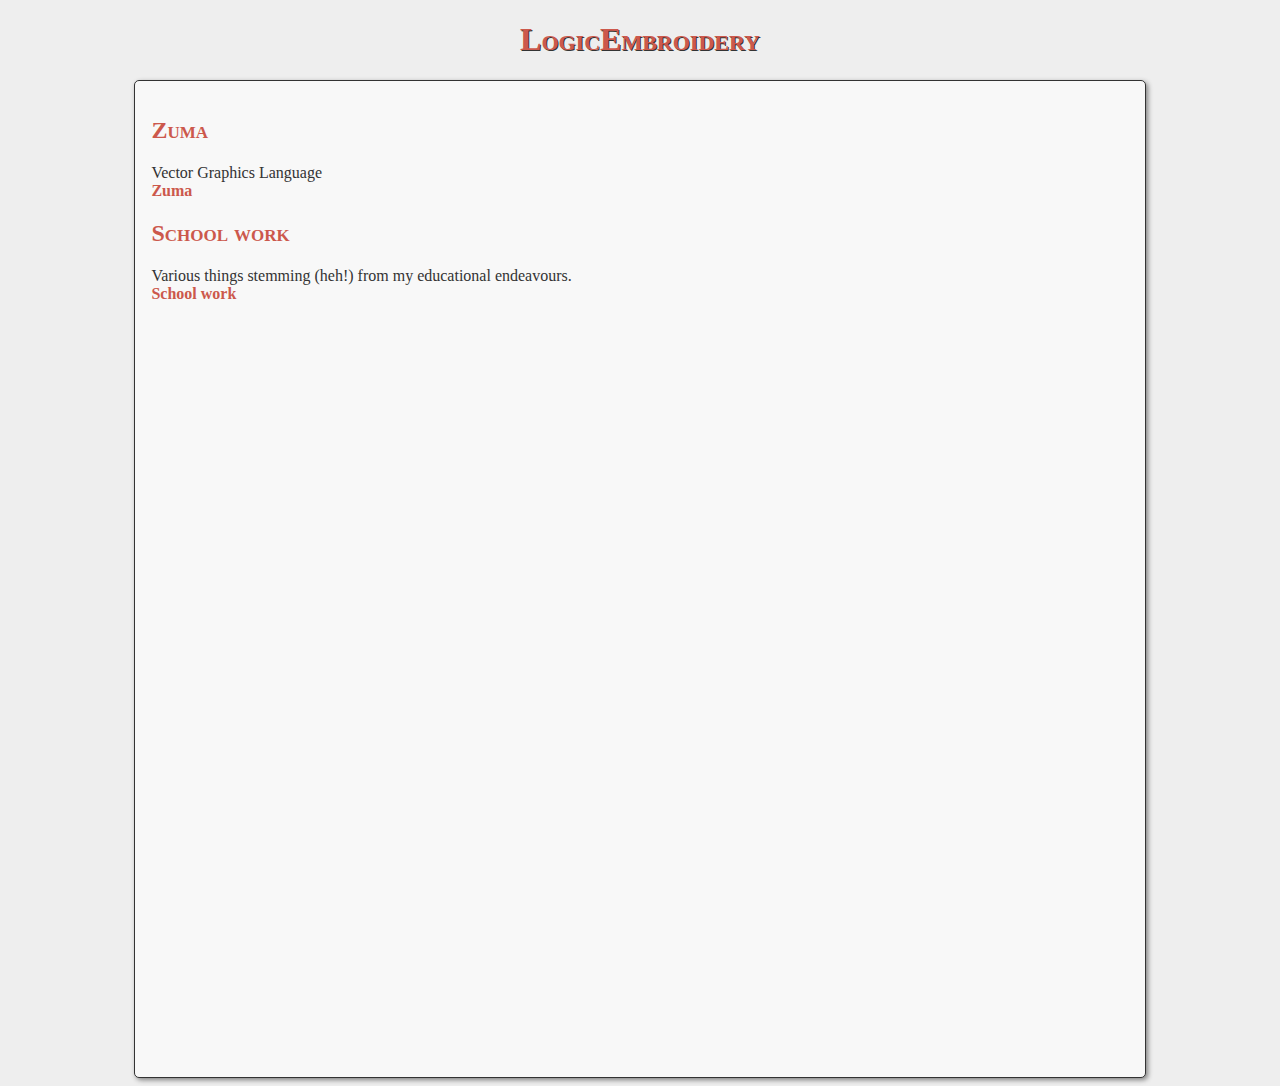
<file: index.html>
<!DOCTYPE html>
<html>

  <head>
    <title>LogicEmbroidery</title>
    <meta charset="UTF-8">
    <meta name="viewport" content="width=device-width, initial-scale=1.0"> 
    <link rel="stylesheet" href="/style.css">
  </head>
  
  <body>
    <h1>LogicEmbroidery</h1>

    <div class="main_article">
      
      <h2>Zuma</h2>

      Vector Graphics Language

      <br>

      <a href="zuma" class="section_link">Zuma</a>


      <h2>School work</h2>

      Various things stemming (heh!) from my educational endeavours.

      <br>

      <a href="school">School work</a>

      <!--
      <h2>Expanse</h2>

      My thoughts on topic of humanity growing beyond its homeworld.

      <br>

      <a href="expanse" class="section_link">Expanse</a>
      -->

    </div>

  </body>

</html>
</file>
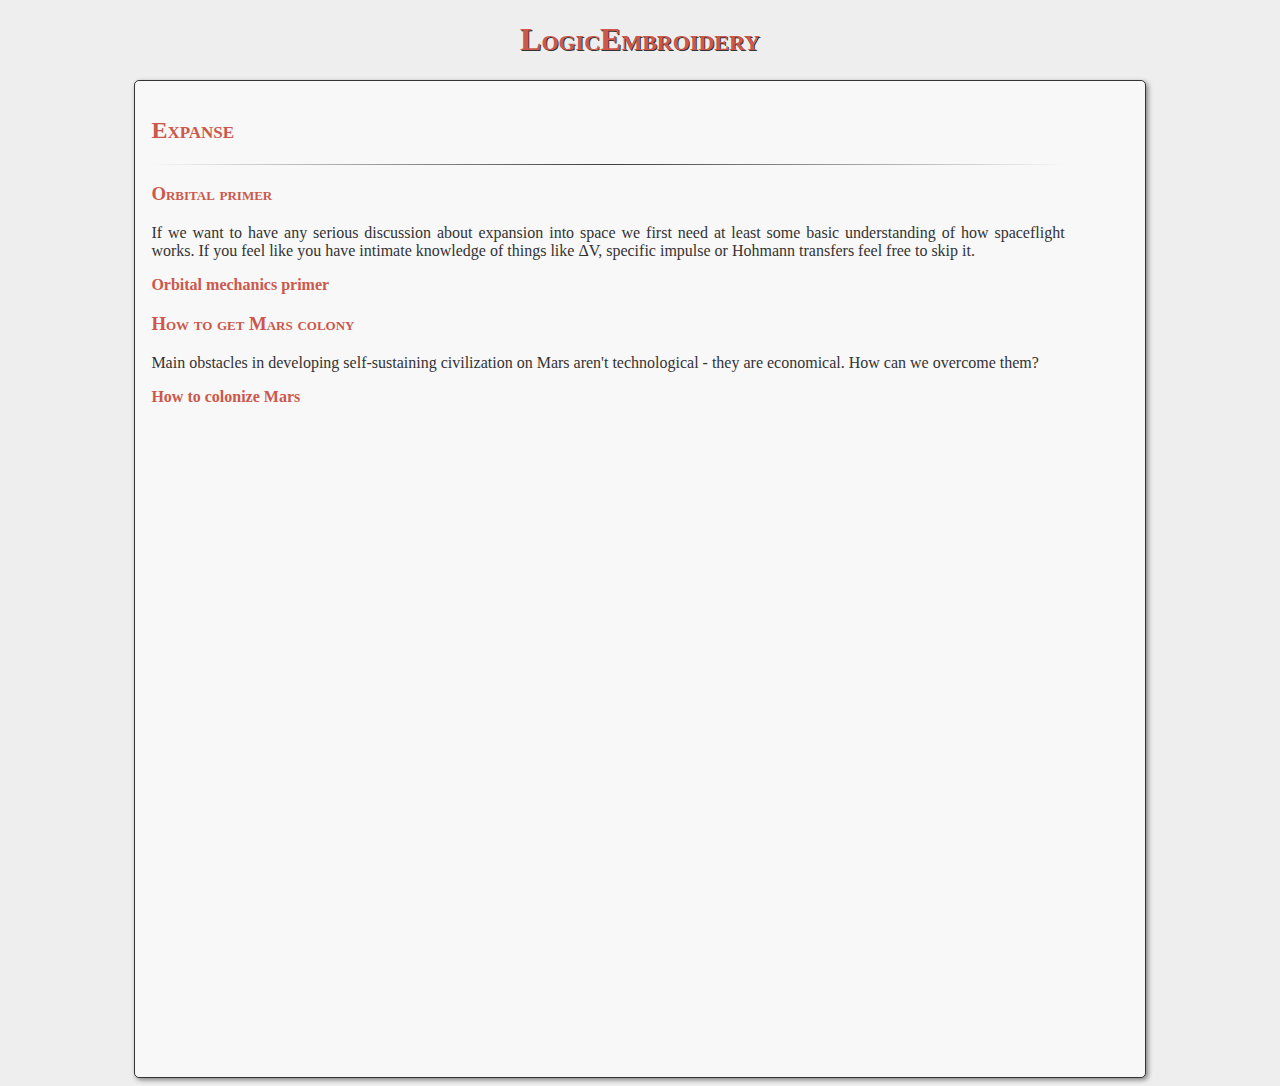
<file: expanse/index.html>
<!DOCTYPE html>
<html>

  <head>
    <title>LogicEmbroidery</title>
    <meta charset="UTF-8">
    <meta name="viewport" content="width=device-width, initial-scale=1.0"> 
    <link rel="stylesheet" href="/style.css">
  </head>
  
  <body>
    <a href="/"><h1>LogicEmbroidery</h1></a>

    <div class="main_article">
      <h2>Expanse</h2>

      <hr>

      <h3 id="orbital-primer">Orbital primer</h3>
<p>If we want to have any serious discussion about expansion into space we first need at least some basic understanding of how spaceflight works. If you feel like you have intimate knowledge of things like ΔV, specific impulse or Hohmann transfers feel free to skip it.</p>
<p><a href="https://www.logic-embroidery.cz/expanse/primer">Orbital mechanics primer</a></p>
<h3 id="how-to-get-mars-colony">How to get Mars colony</h3>
<p>Main obstacles in developing self-sustaining civilization on Mars aren't technological - they are economical. How can we overcome them?</p>
<p><a href="https://www.logic-embroidery.cz/expanse/primer">How to colonize Mars</a></p>

    </div>
    
  </body>

</html>
</file>
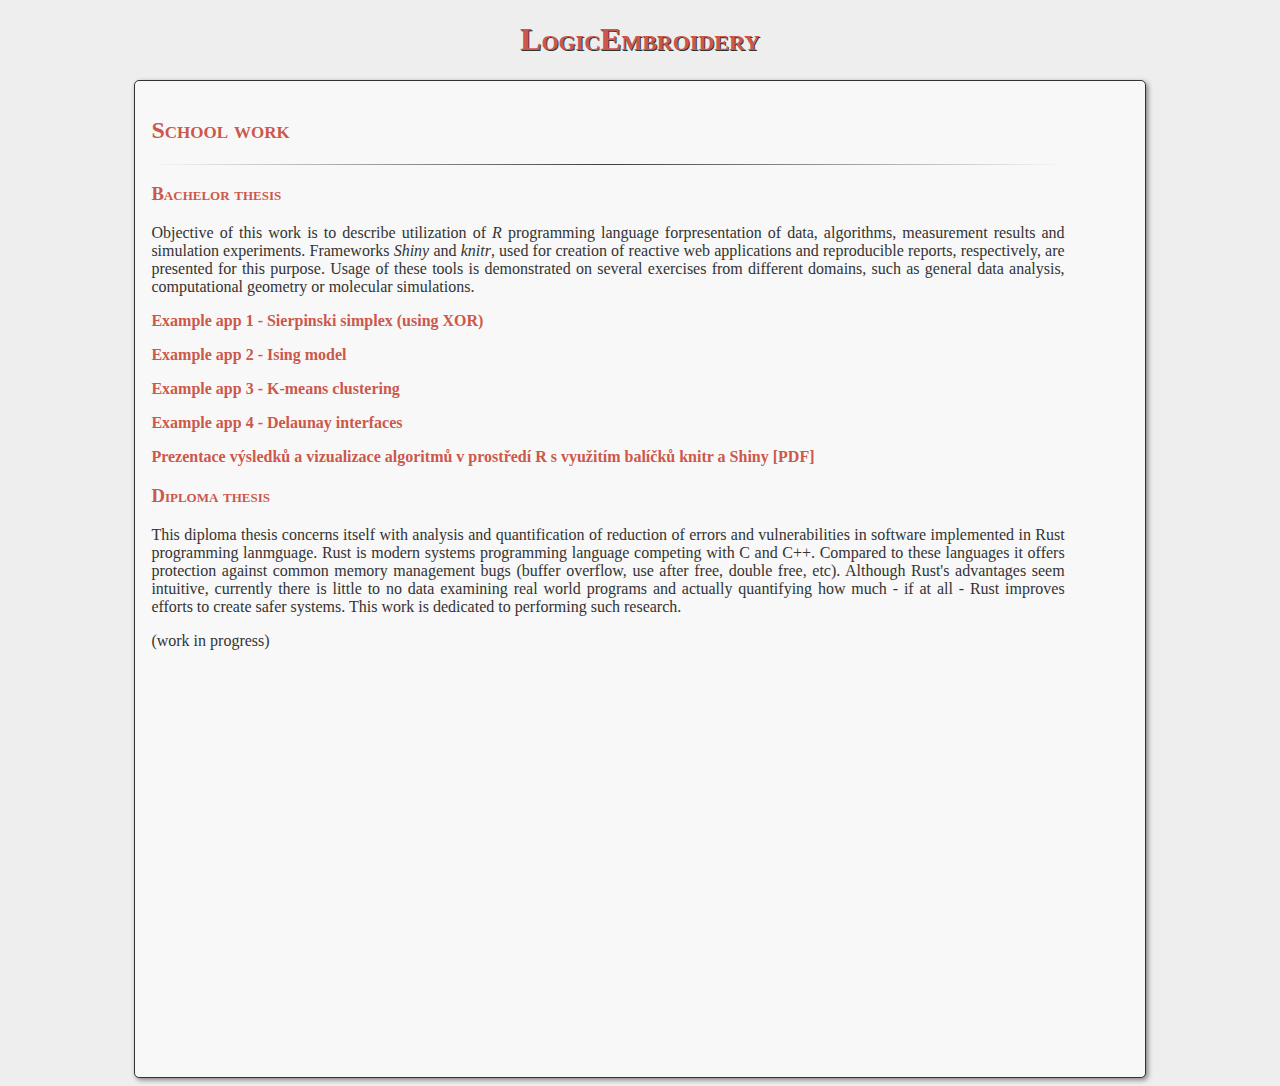
<file: school/index.html>
<!DOCTYPE html>
<html>

  <head>
    <title>LogicEmbroidery</title>
    <meta charset="UTF-8">
    <meta name="viewport" content="width=device-width, initial-scale=1.0"> 
    <link rel="stylesheet" href="/style.css">
  </head>
  
  <body>
    <a href="/"><h1>LogicEmbroidery</h1></a>

    <div class="main_article">
      <h2>School work</h2>

      <hr>

      <h3 id="bachelor-thesis">Bachelor thesis</h3>
<p>Objective of this work is to describe utilization of <em>R</em> programming language forpresentation of data, algorithms, measurement results and simulation experiments. Frameworks <em>Shiny</em> and <em>knitr</em>, used for creation of reactive web applications and reproducible reports, respectively, are presented for this purpose. Usage of these tools is demonstrated on several exercises from different domains, such as general data analysis, computational geometry or molecular simulations.</p>
<p><a href="https://ctibor.shinyapps.io/Xorpinski/">Example app 1 - Sierpinski simplex (using XOR)</a></p>
<p><a href="https://ctibor.shinyapps.io/ising/">Example app 2 - Ising model</a></p>
<p><a href="https://ctibor.shinyapps.io/kmeans/">Example app 3 - K-means clustering</a></p>
<p><a href="https://ctibor.shinyapps.io/delaunay/">Example app 4 - Delaunay interfaces</a></p>
<p><a href="https://www.logic-embroidery.cz/school/bp.pdf">Prezentace výsledků a vizualizace algoritmů v prostředí R s využitím balíčků knitr a Shiny [PDF]</a></p>
<h3 id="diploma-thesis">Diploma thesis</h3>
<p>This diploma thesis concerns itself with analysis and quantification of reduction of errors and vulnerabilities in software implemented in Rust programming lanmguage. Rust is modern systems programming language competing with C and C++. Compared to these languages it offers protection against common memory management bugs (buffer overflow, use after free, double free, etc). Although Rust's advantages seem intuitive, currently there is little to no data examining real world programs and actually quantifying how much - if at all - Rust improves efforts to create safer systems. This work is dedicated to performing such research.</p>
<p>(work in progress)</p>

    </div>
    
  </body>

</html>
</file>
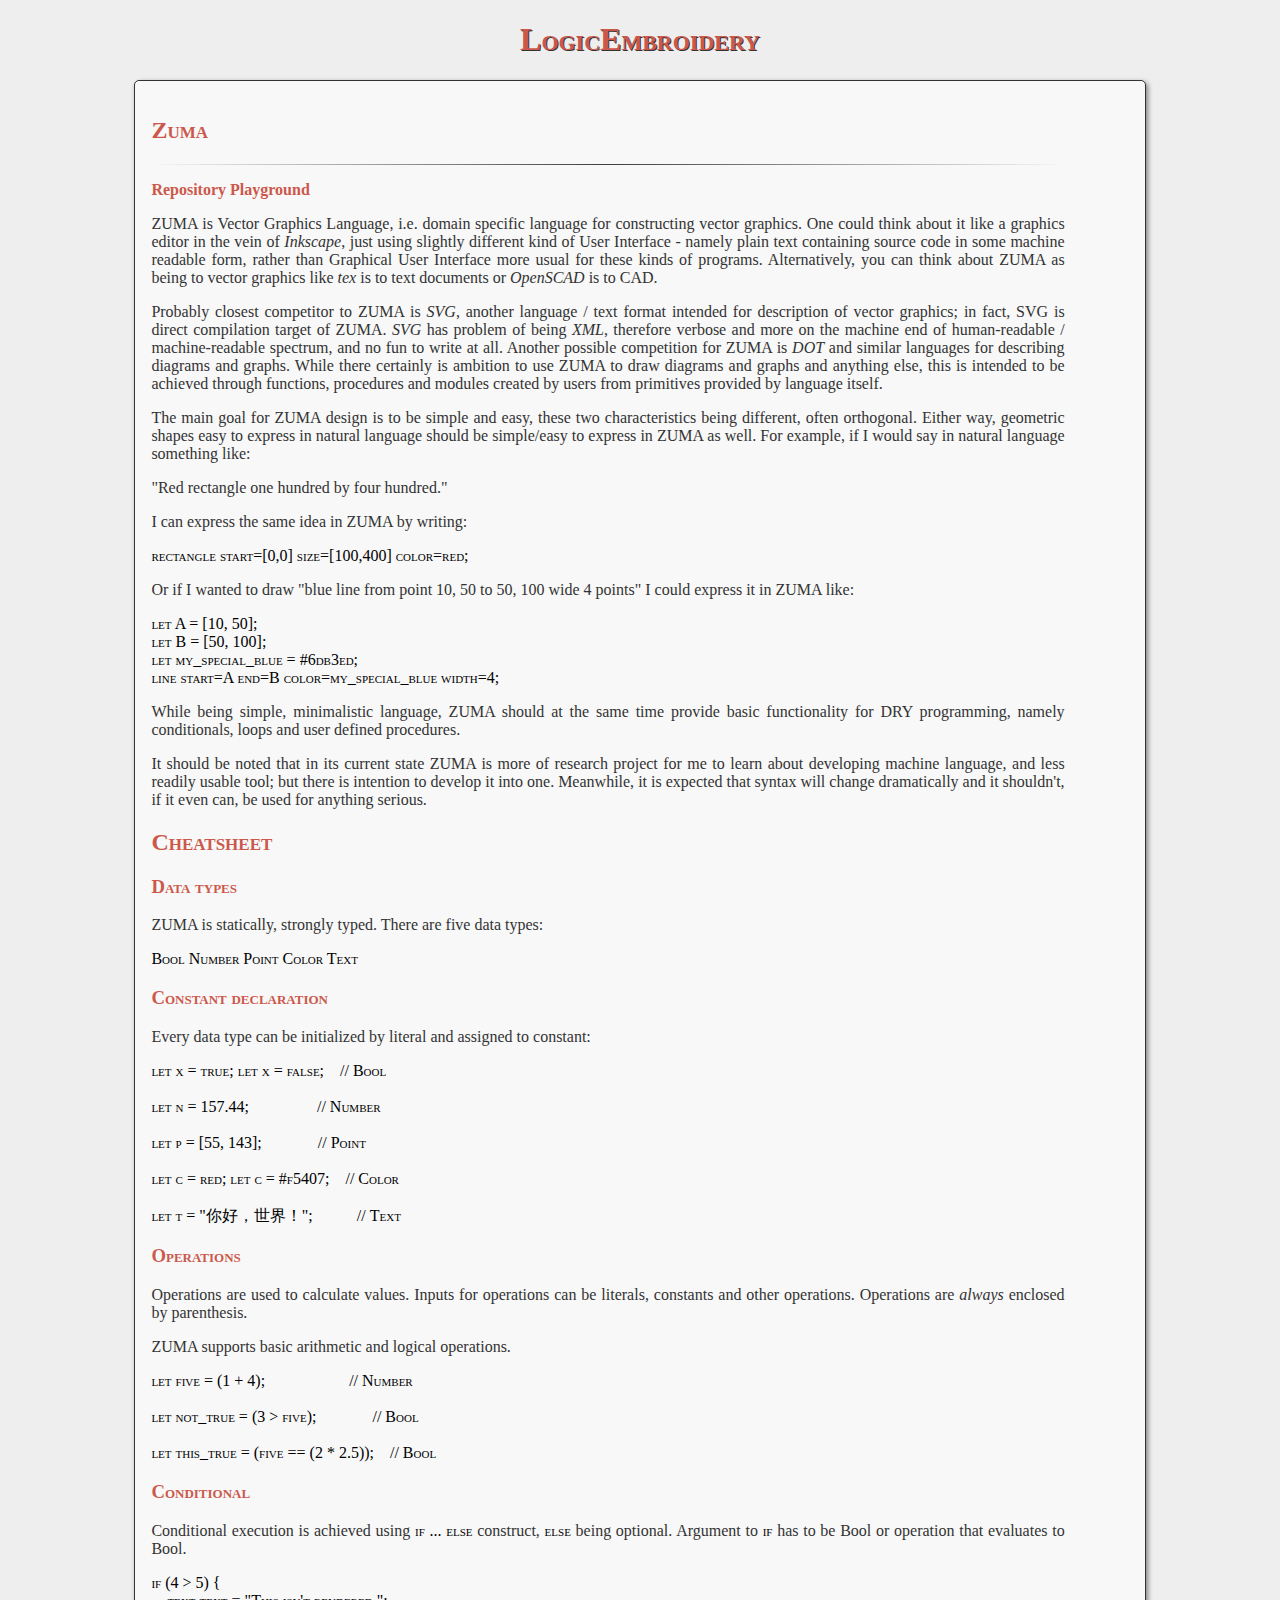
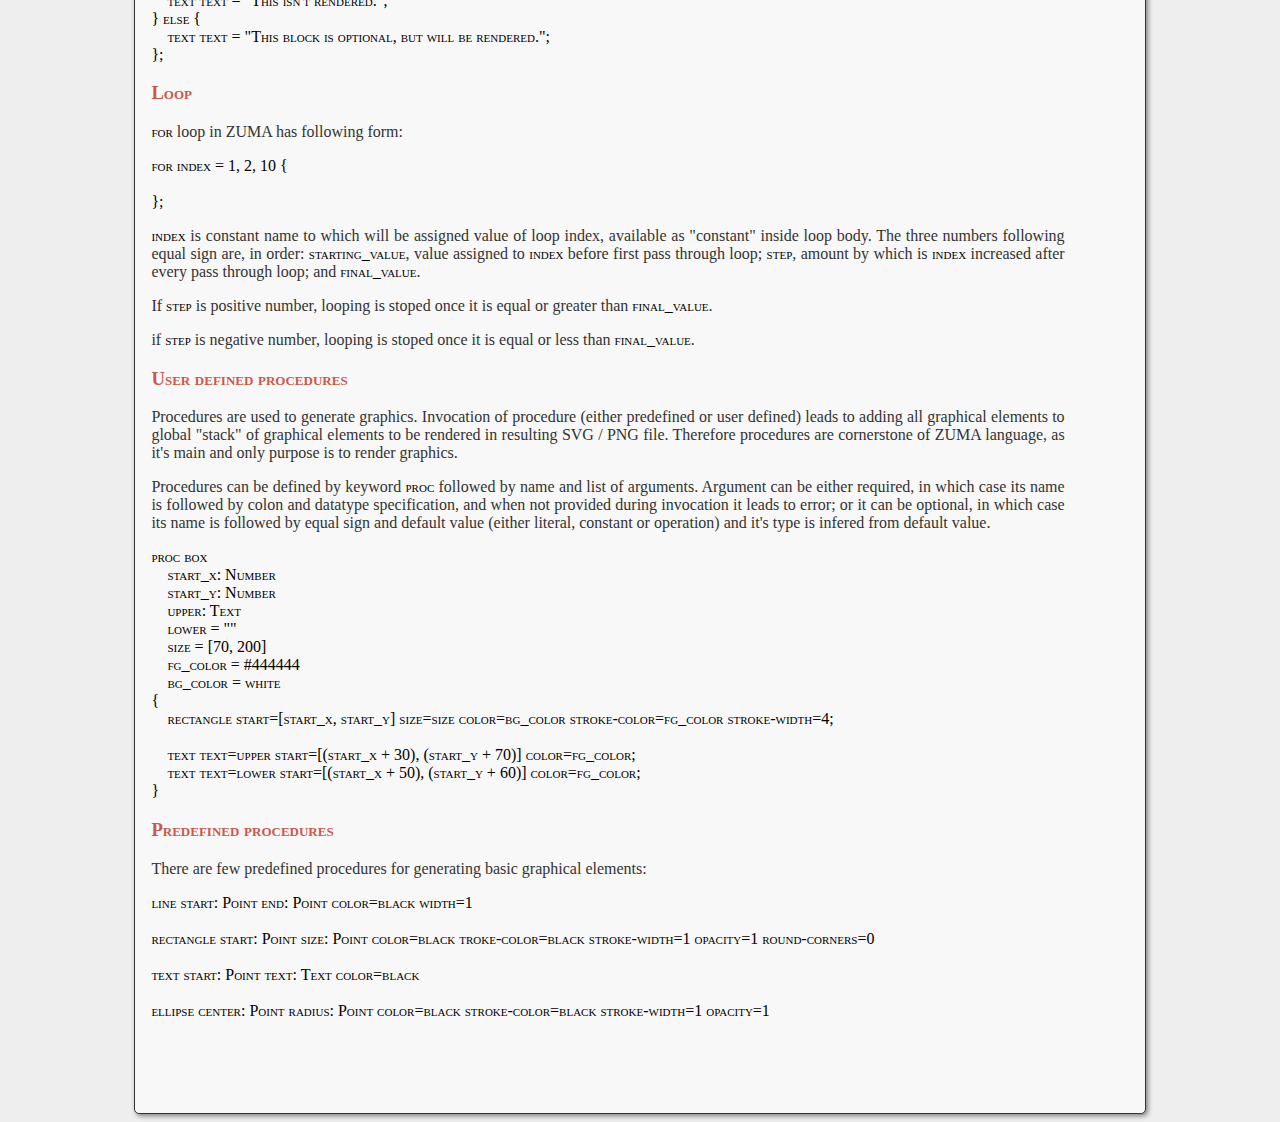
<file: zuma/index.html>
<!DOCTYPE html>
<html>

  <head>
    <title>LogicEmbroidery</title>
    <meta charset="UTF-8">
    <meta name="viewport" content="width=device-width, initial-scale=1.0"> 
    <link rel="stylesheet" href="/style.css">
  </head>
  
  <body>
    <a href="/"><h1>LogicEmbroidery</h1></a>

    <div class="main_article">
      <h2>Zuma</h2>

      <hr>

      <p><a href="https://github.com/vctibor/Zuma">Repository</a> <a href="https://zuma-playground.netlify.app/">Playground</a></p>
<p>ZUMA is Vector Graphics Language, i.e. domain specific language for constructing vector graphics. One could think about it like a graphics editor in the vein of <em>Inkscape</em>, just using slightly different kind of User Interface - namely plain text containing source code in some machine readable form, rather than Graphical User Interface more usual for these kinds of programs. Alternatively, you can think about ZUMA as being to vector graphics like <em>tex</em> is to text documents or <em>OpenSCAD</em> is to CAD.</p>
<p>Probably closest competitor to ZUMA is <em>SVG</em>, another language / text format intended for description of vector graphics; in fact, SVG is direct compilation target of ZUMA. <em>SVG</em> has problem of being <em>XML</em>, therefore verbose and more on the machine end of human-readable / machine-readable spectrum, and no fun to write at all. Another possible competition for ZUMA is <em>DOT</em> and similar languages for describing diagrams and graphs. While there certainly is ambition to use ZUMA to draw diagrams and graphs and anything else, this is intended to be achieved through functions, procedures and modules created by users from primitives  provided by language itself.</p>
<p>The main goal for ZUMA design is to be simple and easy, these two characteristics being different, often orthogonal. Either way, geometric shapes easy to express in natural language should be  simple/easy to express in ZUMA as well. For example, if I would say in natural language something like:</p>
<p>&quot;Red rectangle one hundred by four hundred.&quot;</p>
<p>I can express the same idea in ZUMA by writing:</p>
<pre style="background-color:#ffffff;">
<code>rectangle start=[0,0] size=[100,400] color=red;
</code></pre>
<p>Or if I wanted to draw &quot;blue line from point 10, 50 to 50, 100 wide 4 points&quot; I could express it in ZUMA like:</p>
<pre style="background-color:#ffffff;">
<code>let A = [10, 50];
let B = [50, 100];
let my_special_blue = #6db3ed;
line start=A end=B color=my_special_blue width=4;
</code></pre>
<p>While being simple, minimalistic language, ZUMA should at the same time provide basic functionality for DRY programming, namely conditionals, loops and user defined procedures.</p>
<p>It should be noted that in its current state ZUMA is more of research project for me to learn about developing machine language, and less readily usable tool; but there is intention to develop it into one. Meanwhile, it is expected that syntax will change dramatically and it shouldn't, if it even can, be used for anything serious.</p>
<h2 id="cheatsheet">Cheatsheet</h2>
<h3 id="data-types">Data types</h3>
<p>ZUMA is statically, strongly typed. There are five data types:</p>
<pre style="background-color:#ffffff;">
<code>Bool Number Point Color Text
</code></pre><h3 id="constant-declaration">Constant declaration</h3>
<p>Every data type can be initialized by literal and assigned to constant:</p>
<pre style="background-color:#ffffff;">
<code>let x = true; let x = false;    // Bool

let n = 157.44;                 // Number

let p = [55, 143];              // Point

let c = red; let c = #f5407;    // Color

let t = &quot;你好，世界！&quot;;           // Text
</code></pre><h3 id="operations">Operations</h3>
<p>Operations are used to calculate values. Inputs for operations can be literals, constants and other operations. Operations are <em>always</em> enclosed by parenthesis.</p>
<p>ZUMA supports basic arithmetic and logical operations.</p>
<pre style="background-color:#ffffff;">
<code>let five = (1 + 4);                     // Number

let not_true = (3 &gt; five);              // Bool

let this_true = (five == (2 * 2.5));    // Bool
</code></pre><h3 id="conditional">Conditional</h3>
<p>Conditional execution is achieved using <code>if ... else</code> construct, <code>else</code> being optional. Argument to <code>if</code> has to be Bool or operation that evaluates to Bool.</p>
<pre style="background-color:#ffffff;">
<code>if (4 &gt; 5) {
    text text = &quot;This isn't rendered.&quot;;
} else {
    text text = &quot;This block is optional, but will be rendered.&quot;;
};
</code></pre><h3 id="loop">Loop</h3>
<p><code>for</code> loop in ZUMA has following form:</p>
<pre style="background-color:#ffffff;">
<code>for index = 1, 2, 10 {
    
};
</code></pre>
<p><code>index</code> is constant name to which will be assigned value of loop index, available as &quot;constant&quot; inside loop body. The three numbers following equal sign are, in order: <code>starting_value</code>, value assigned to <code>index</code> before first pass through loop; <code>step</code>, amount by which is <code>index</code> increased after every pass through loop; and <code>final_value</code>.</p>
<p>If <code>step</code> is positive number, looping is stoped once it is equal or greater than <code>final_value</code>.</p>
<p>if <code>step</code> is negative number, looping is stoped once it is equal or less than <code>final_value</code>.</p>
<h3 id="user-defined-procedures">User defined procedures</h3>
<p>Procedures are used to generate graphics. Invocation of procedure (either predefined or user defined) leads to adding all graphical elements to global &quot;stack&quot; of graphical elements to be rendered in resulting SVG / PNG file. Therefore procedures are cornerstone of ZUMA language, as it's main and only purpose is to render graphics.</p>
<p>Procedures can be defined by keyword <code>proc</code> followed by name and list of arguments. Argument can be either required, in which case its name is followed by colon and datatype specification, and when not provided during invocation it leads to error; or it can be optional, in which case its name is followed by equal sign and default value (either literal, constant or operation) and it's type is infered from default value.</p>
<pre style="background-color:#ffffff;">
<code>proc box
    start_x: Number
    start_y: Number
    upper: Text
    lower = &quot;&quot;
    size = [70, 200]
    fg_color = #444444
    bg_color = white
{
    rectangle start=[start_x, start_y] size=size color=bg_color stroke-color=fg_color stroke-width=4;

    text text=upper start=[(start_x + 30), (start_y + 70)] color=fg_color;
    text text=lower start=[(start_x + 50), (start_y + 60)] color=fg_color;
}
</code></pre><h3 id="predefined-procedures">Predefined procedures</h3>
<p>There are few predefined procedures for generating basic graphical elements:</p>
<pre style="background-color:#ffffff;">
<code>line start: Point end: Point color=black width=1

rectangle start: Point size: Point color=black troke-color=black stroke-width=1 opacity=1 round-corners=0

text start: Point text: Text color=black

ellipse center: Point radius: Point color=black stroke-color=black stroke-width=1 opacity=1
</code></pre>
    </div>
    
  </body>

</html>
</file>
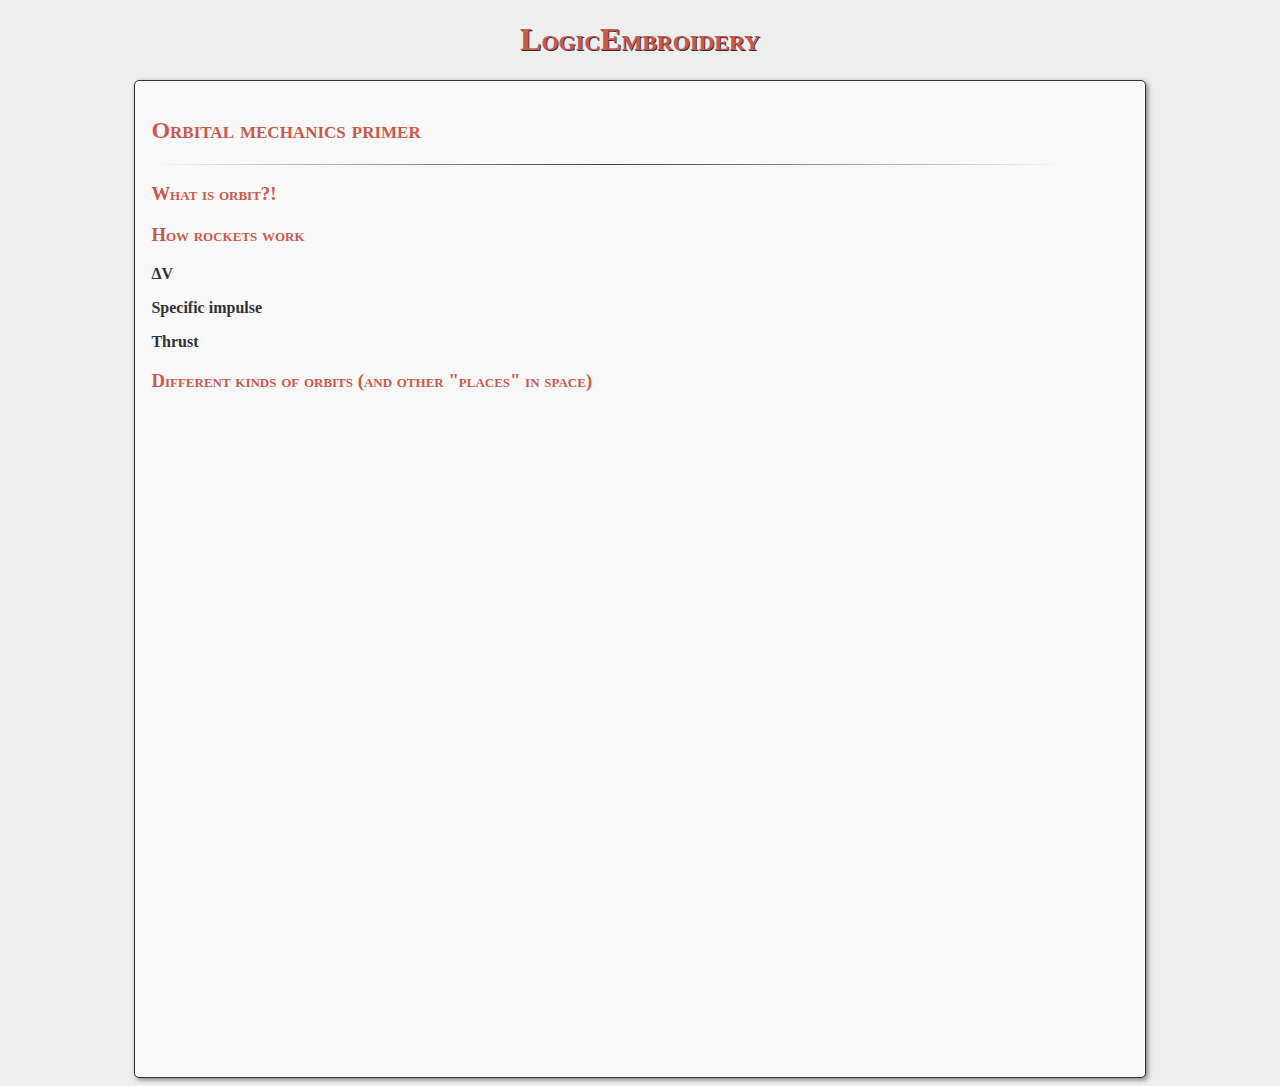
<file: expanse/primer/index.html>
<!DOCTYPE html>
<html>

  <head>
    <title>LogicEmbroidery</title>
    <meta charset="UTF-8">
    <meta name="viewport" content="width=device-width, initial-scale=1.0"> 
    <link rel="stylesheet" href="/style.css">
  </head>
  
  <body>
    <a href="/"><h1>LogicEmbroidery</h1></a>

    <div class="main_article">
      <h2>Orbital mechanics primer</h2>

      <hr>

      <h3 id="what-is-orbit">What is orbit?!</h3>
<h3 id="how-rockets-work">How rockets work</h3>
<p><strong>ΔV</strong></p>
<p><strong>Specific impulse</strong></p>
<p><strong>Thrust</strong></p>
<h3 id="different-kinds-of-orbits-and-other-places-in-space">Different kinds of orbits (and other &quot;places&quot; in space)</h3>

    </div>
    
  </body>

</html>
</file>
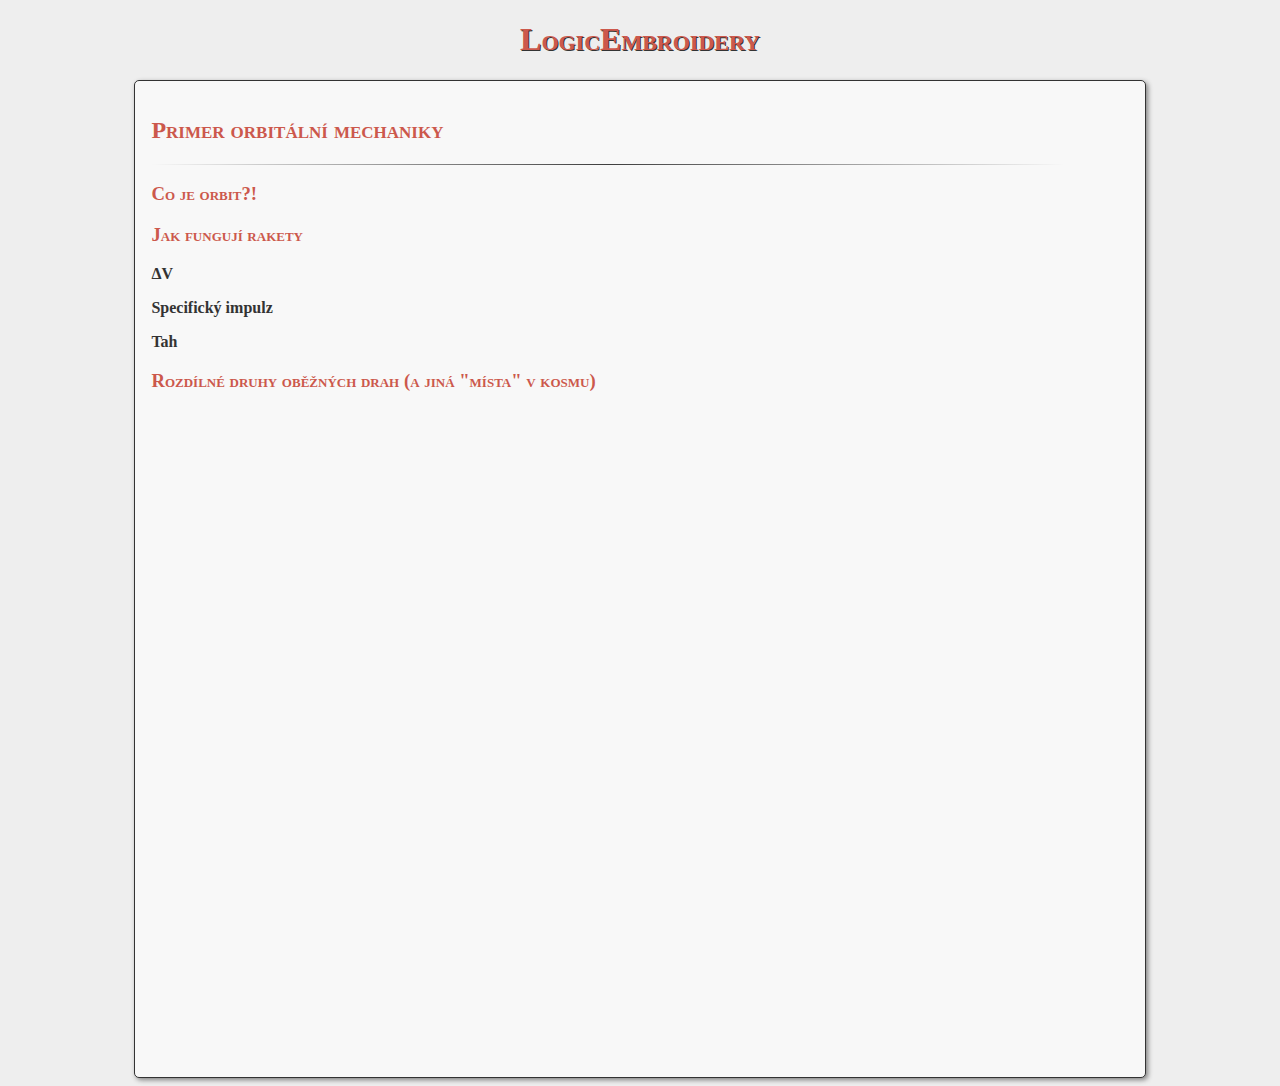
<file: cz/expanse/primer/index.html>
<!DOCTYPE html>
<html>

  <head>
    <title>LogicEmbroidery</title>
    <meta charset="UTF-8">
    <meta name="viewport" content="width=device-width, initial-scale=1.0"> 
    <link rel="stylesheet" href="/style.css">
  </head>
  
  <body>
    <a href="/"><h1>LogicEmbroidery</h1></a>

    <div class="main_article">
      <h2>Primer orbitální mechaniky</h2>

      <hr>

      <h3 id="co-je-orbit">Co je orbit?!</h3>
<h3 id="jak-funguji-rakety">Jak fungují rakety</h3>
<p><strong>ΔV</strong></p>
<p><strong>Specifický impulz</strong></p>
<p><strong>Tah</strong></p>
<h3 id="rozdilne-druhy-obeznych-drah-a-jina-mista-v-kosmu">Rozdílné druhy oběžných drah (a jiná &quot;místa&quot; v kosmu)</h3>

    </div>
    
  </body>

</html>
</file>
<file: style.css>
body{color:#333;background-color:#eee;font-family:'Fira Code';text-align:justify}hr{border:0;height:1px;background-image:linear-gradient(to right, rgba(0,0,0,0), rgba(0,0,0,0.75), rgba(0,0,0,0))}h1,h2,h3{font-variant:small-caps;color:#cc584c}h1{text-shadow:1px 1px #333;text-align:center}a,a:visited{text-decoration:none !important;color:#cc584c;font-weight:bold}a:hover{text-shadow:1px 1px 1px gray}pre{background-color:#f8f8f8 !important}pre code,code{color:black;font-family:'Fira Code';font-variant:small-caps;font-weight:400}.main_article{background-color:#f8f8f8;box-shadow:2px 2px 5px grey;border-style:solid;border-color:#333;border-width:1px;border-radius:5px;padding-left:1em;padding-right:5em;padding-top:1em;padding-bottom:5em;margin-left:10%;margin-right:10%;min-height:100vh}
</file>
